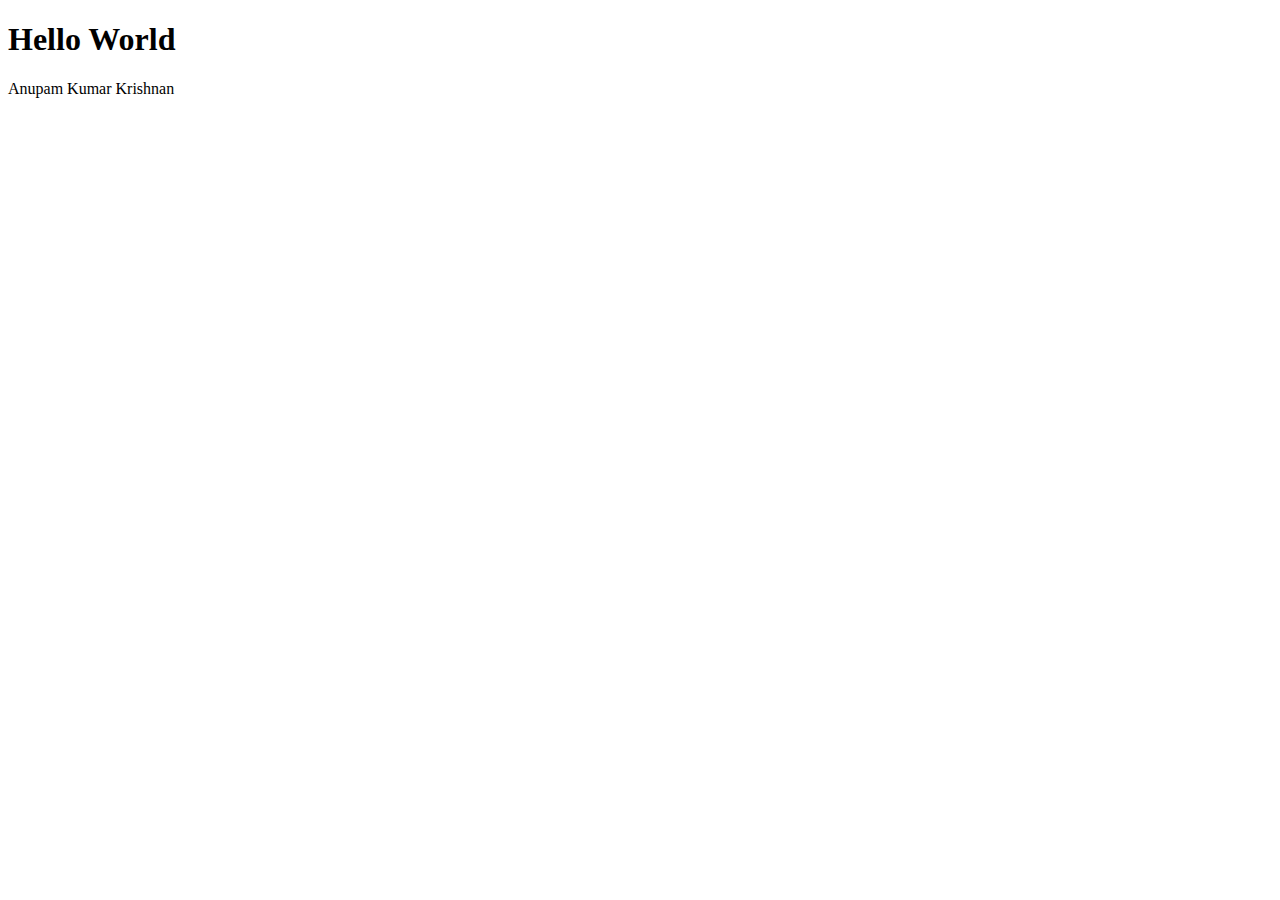
<file: 01 Hello/index.html>
<!DOCTYPE html>
<html lang="en">
<head>
    <meta charset="UTF-8">
    <meta http-equiv="X-UA-Compatible" content="IE=edge">
    <meta name="viewport" content="width=device-width, initial-scale=1.0">
    <title>Document</title>
</head>
<body>
   <h1>Hello World</h1> 
   <p>Anupam Kumar Krishnan</p>
</body>
</html>
</file>
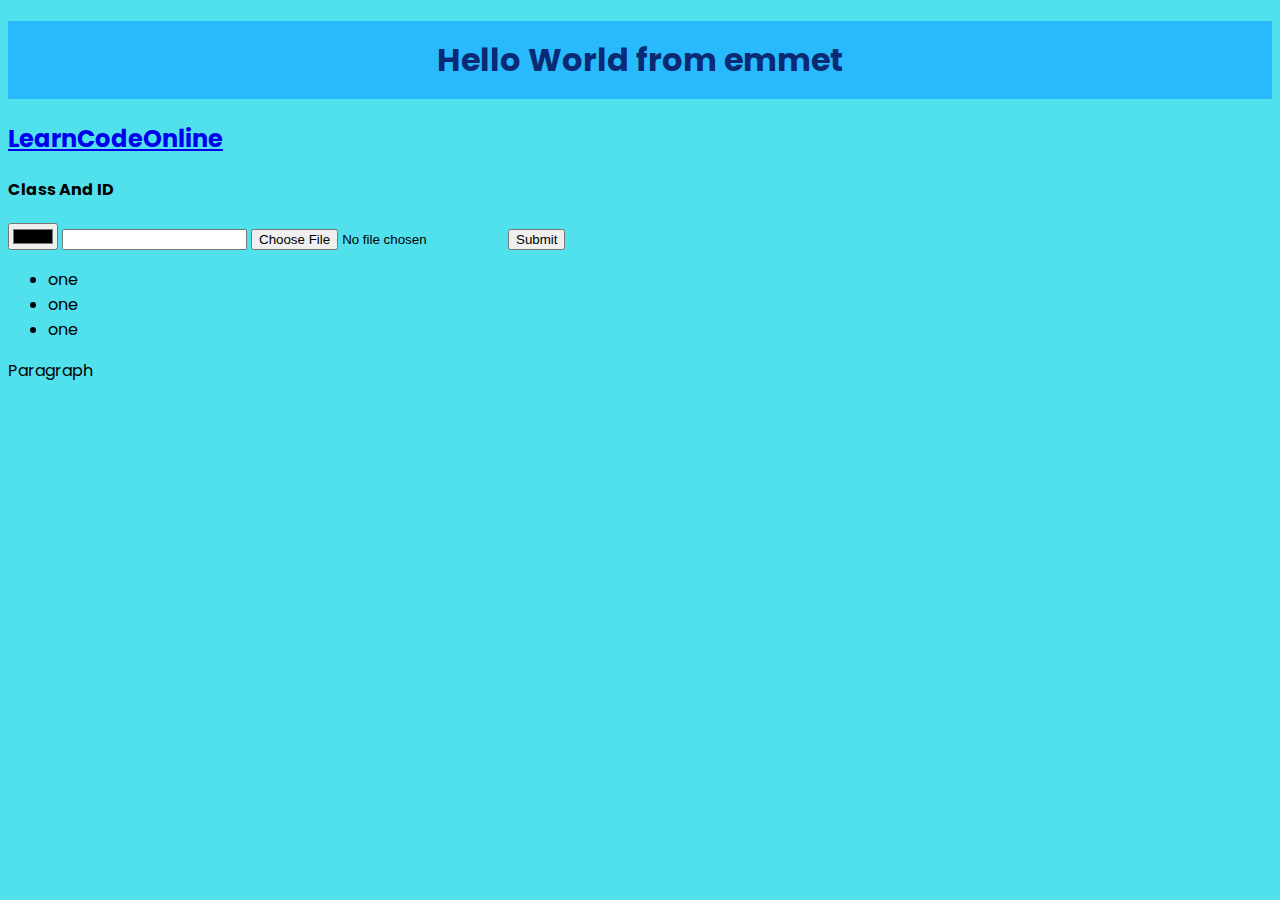
<file: 02 Emmet/index.html>
<!DOCTYPE html>
<html lang="en">
<head>
  <meta charset="UTF-8">
  <meta http-equiv="X-UA-Compatible" content="IE=edge">
  <meta name="viewport" content="width=device-width, initial-scale=1.0">
  <title>Document</title>
  <style>
    @import url('https://fonts.googleapis.com/css2?family=Poppins:wght@300&display=swap');

    body{
      background-color: #51E1ED;
      font-family: Poppins;
    }
    h1{
      background-color: #29bafd;
      padding: 15px;
      margin-top: 20x;
      text-align: center;
      color: rgb(10, 43, 116);
    }
  </style>
</head>
<body>
  <h1>Hello World from emmet</h1>
  <a href="https://lco.dev">
  <h2>LearnCodeOnline</h2>
  </a>
  <h4 id="center" class="pink">Class And ID</h4>
  <form action="" method="post">
    <input type="color" name="" id="">
    <input type="datetime" name="" id="">
    <input type="file" name="" id="">
    <button type="submit">Submit</button>
  </form>

 <div>
   <header>
     <ul>
       <li>one</li>
       <li>one</li>
       <li>one</li>
     </ul>
   </header>
   <footer>
     <p>Paragraph</p>
   </footer>
 </div>

 <div>
   <p></p>
 </div>
  
</body>
</html>
</file>
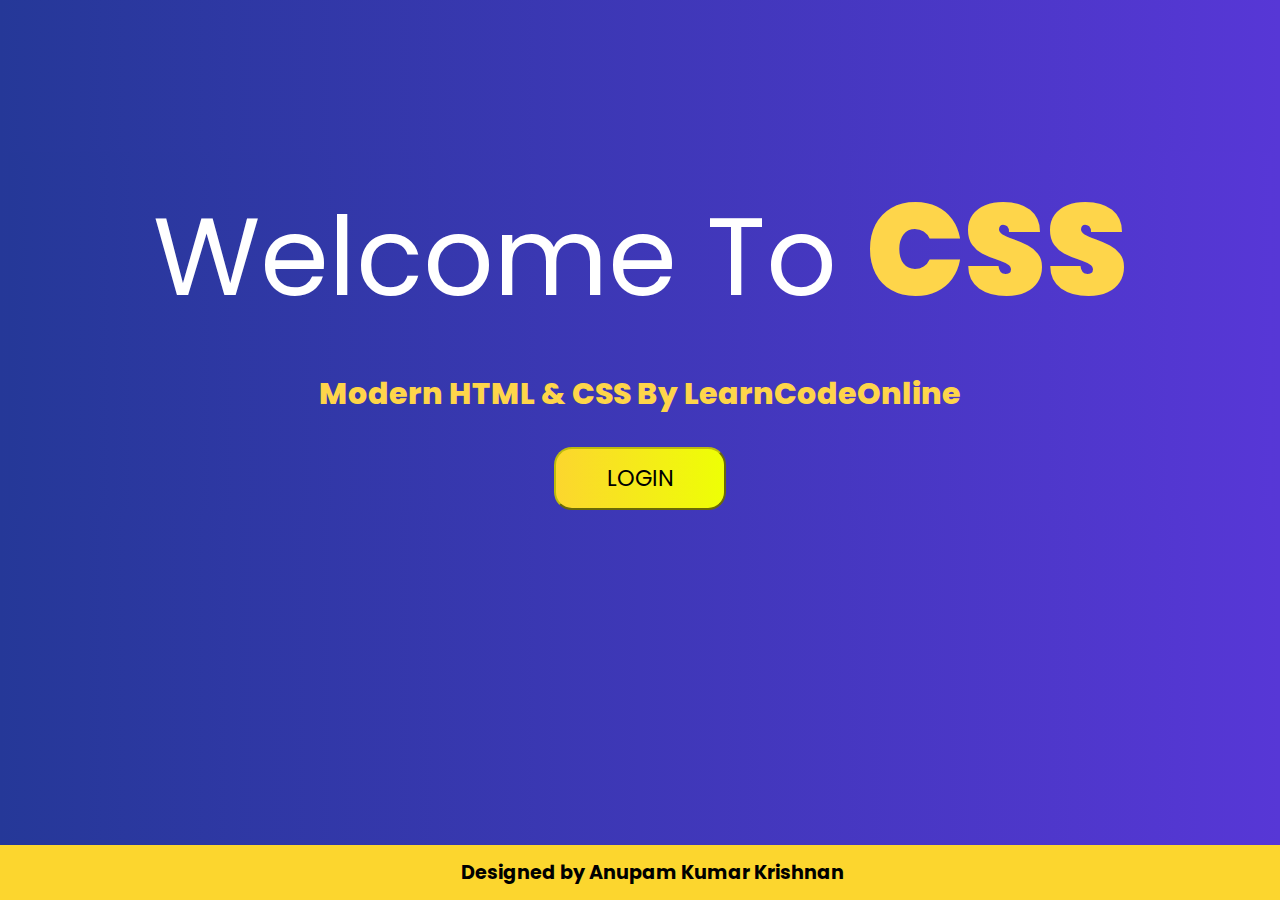
<file: 04 CSS/index.html>
<!DOCTYPE html>
<html lang="en">
<head>
    <meta charset="UTF-8">
    <meta http-equiv="X-UA-Compatible" content="IE=edge">
    <meta name="viewport" content="width=device-width, initial-scale=1.0">
    <title>Document</title>
    <link rel="stylesheet" href="style.css">
</head>
<body>
    <h1>Welcome To <span style="color:#FED54A; background: none;">CSS</span></h1>
    <p style="color:#FED54A">Modern HTML & CSS By LearnCodeOnline</span></p>
    <button class="btn lco">Login</button>

   
      <h4>Designed by Anupam Kumar Krishnan</h4>
</body>
</html>
</file>
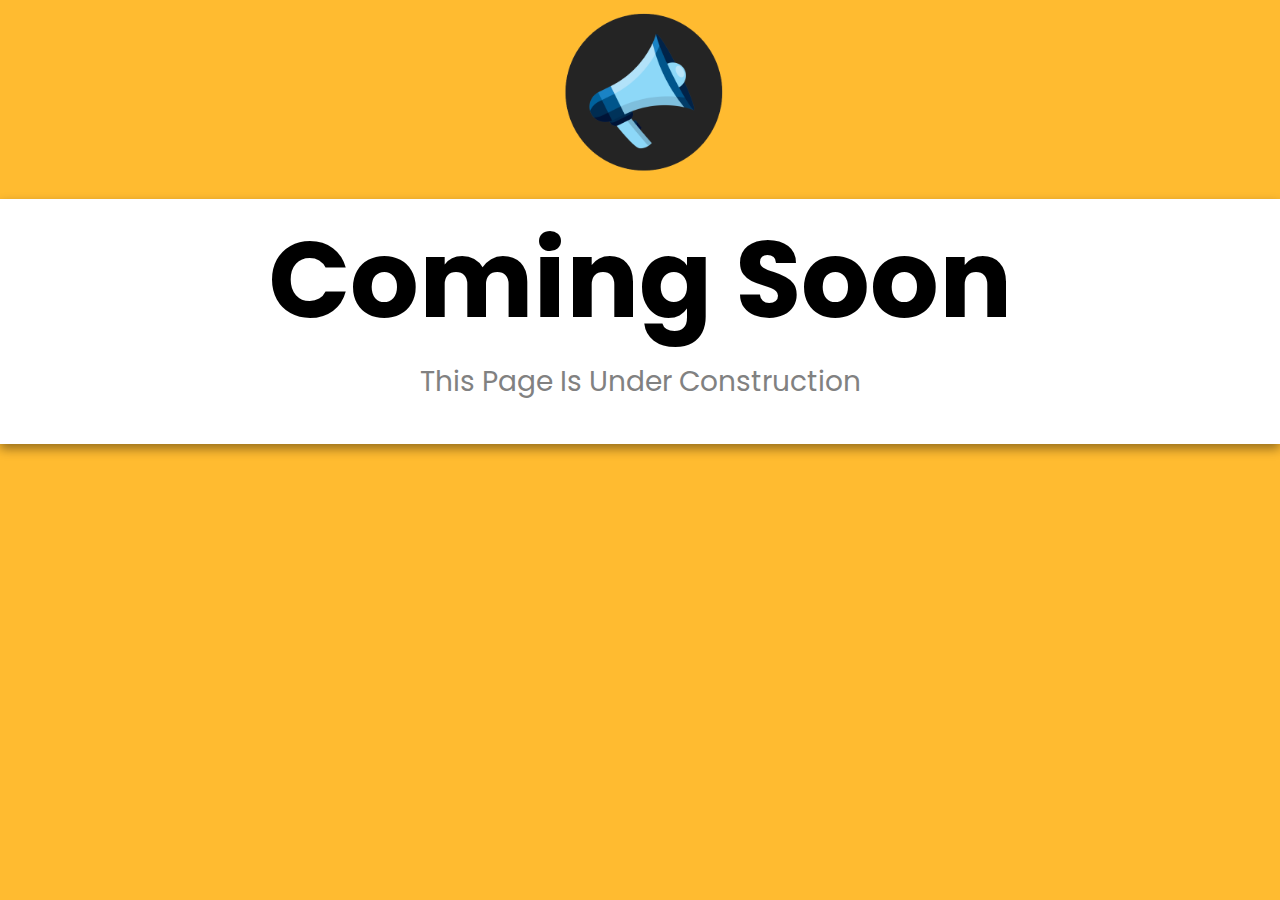
<file: 05 Landing Coming Soon Page/index.html>
<!DOCTYPE html>
<html lang="en">
<head>
    <meta charset="UTF-8">
    <meta http-equiv="X-UA-Compatible" content="IE=edge">
    <meta name="viewport" content="width=device-width, initial-scale=1.0">
    <link rel="stylesheet" href="style.css">
    <title>Coming Soon Page</title>
</head>
<body>
    <img src="mic.png" alt="" height="15%" width="15%">
    <div class="banner">
        <h1>Coming Soon</h1>
        <p>This Page Is Under Construction</p>
    </div>
</body>
</html>
</file>
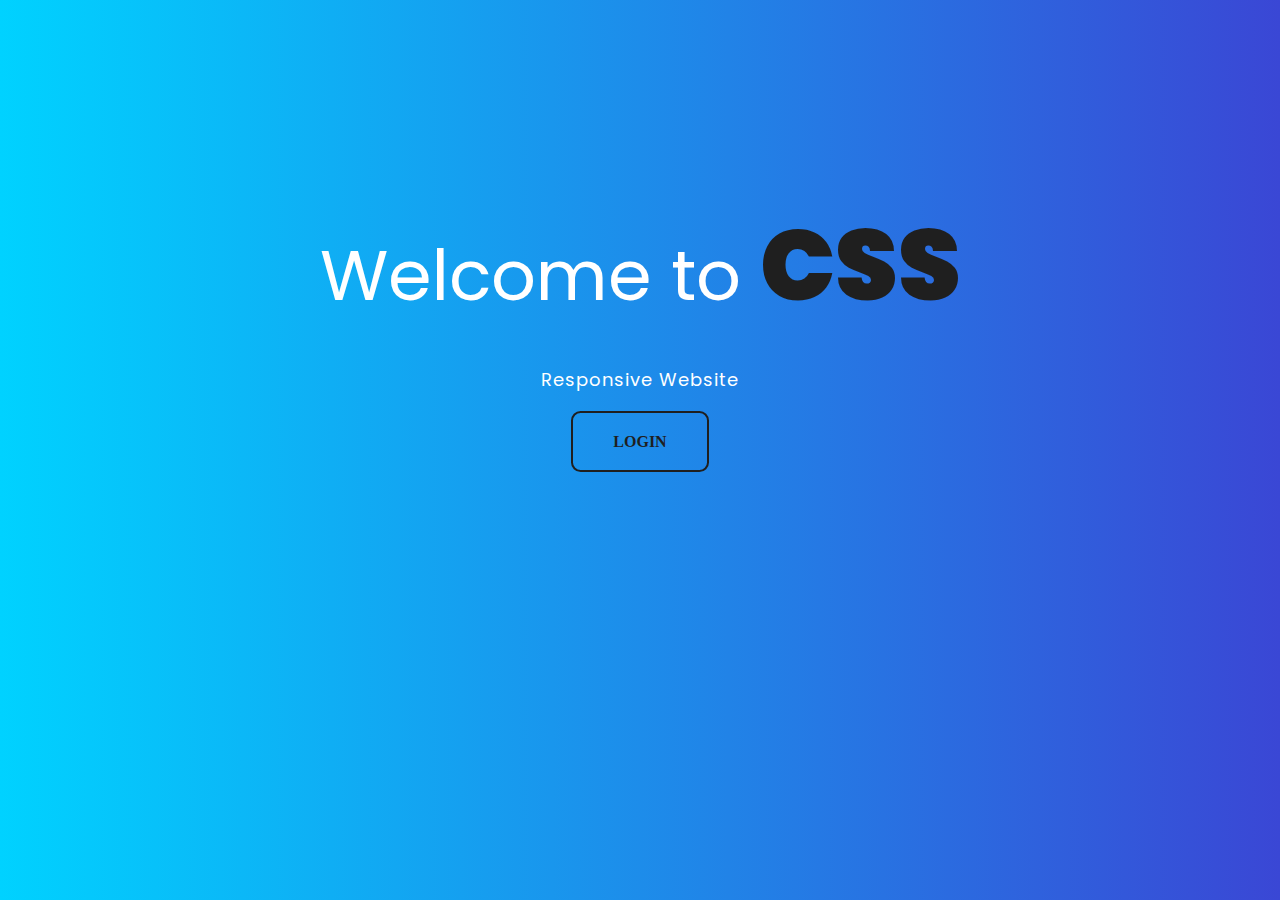
<file: 06 Media Queries/index.html>
<!DOCTYPE html>
<html lang="en">
  <head>
    <meta charset="UTF-8" />
    <meta http-equiv="X-UA-Compatible" content="IE=edge" />
    <meta name="viewport" content="width=device-width, initial-scale=1.0" />
    <title>Welcome page</title>
    <link rel="stylesheet" href="css/style.css" />
  </head>
  <body>
    <h1>Welcome to <span>CSS</span></h1>
    <p>Responsive Website</p>
    <button class="btn lco">login</button>
  </body>
</html>
</file>
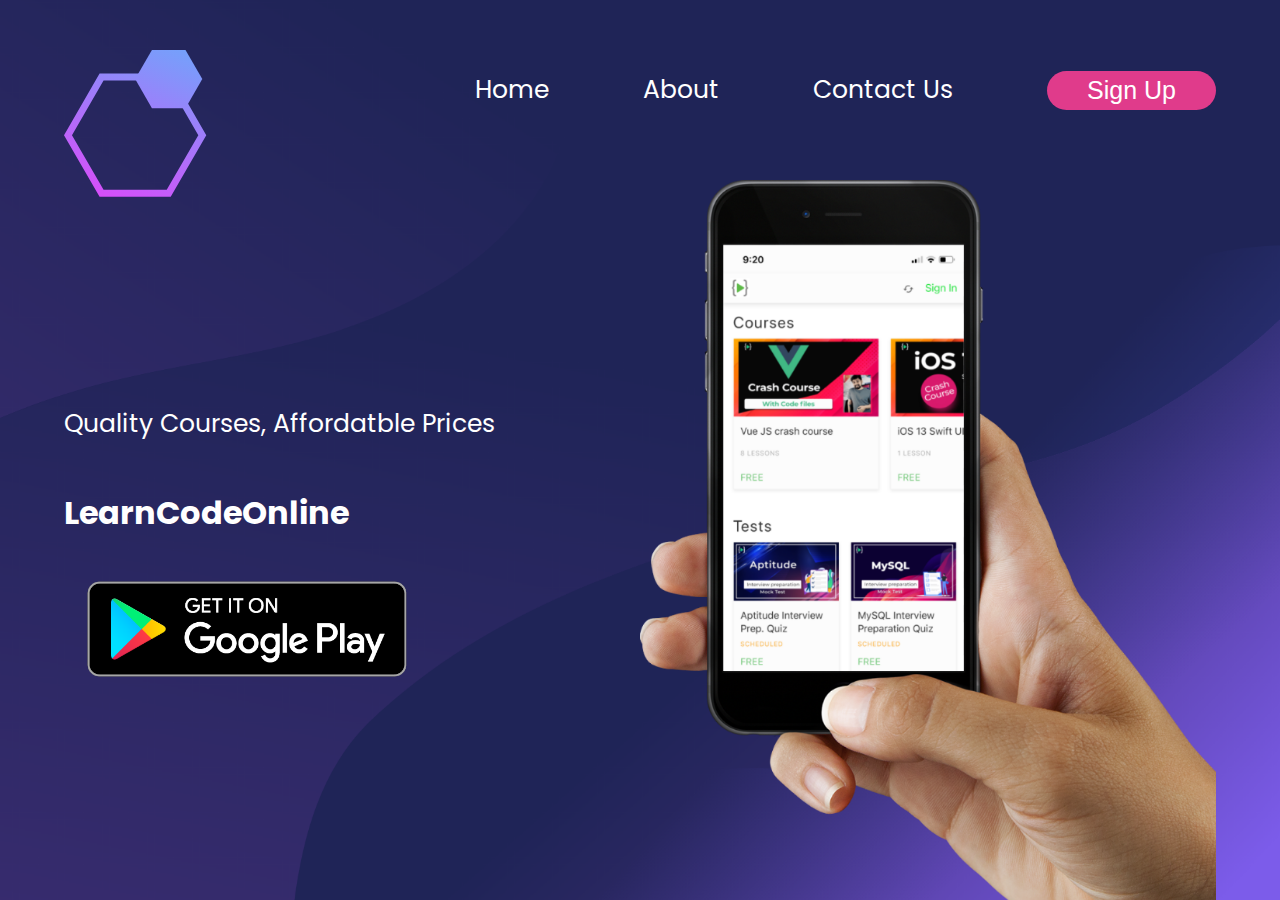
<file: 07 App Landing Page/index.html>
<!DOCTYPE html>
<html lang="en">
<head>
    <meta charset="UTF-8">
    <meta http-equiv="X-UA-Compatible" content="IE=edge">
    <meta name="viewport" content="width=device-width, initial-scale=1.0">
    <link rel="stylesheet" href="https://cdnjs.cloudflare.com/ajax/libs/font-awesome/5.15.3/css/all.min.css" integrity="sha512-iBBXm8fW90+nuLcSKlbmrPcLa0OT92xO1BIsZ+ywDWZCvqsWgccV3gFoRBv0z+8dLJgyAHIhR35VZc2oM/gI1w==" crossorigin="anonymous" referrerpolicy="no-referrer" />
    <link rel="stylesheet" href="css/style..css">
    <title>App Landing Page</title>
</head>
<body>
        <nav>
            <div class="brand-img">
                <a href="#" class="nav-logo">

                    <img src="./images/logo.png" alt="" class="logo">
                </a>
            </div>

            <ul class="nav-items">
                <li class="nav-item"><a href="#" class="nav-link">Home</a></li>
                <li class="nav-item"><a href="#" class="nav-link">About</a></li>
                <li class="nav-item"><a href="#" class="nav-link">Contact Us</a></li>
                <li class="nav-item">
                    <button class="nav-link nav-button">Sign Up</button>
                </li>
            </ul>
          <div class="nav-menu-icon">
            <i class="fa fa-bars" aria-hidden="true"></i>
          </div>
        </nav>

        <main class="container">
            <div class="col col-1">
                <p>Quality Courses, Affordatble Prices</p>
                <h1>LearnCodeOnline</h1>
                <img src="./images/google-play-badge.png" alt="" class="google-play-image">
            </div>
            <div class="col col-2">
                <img src="./images/phone-image.png" alt="" class="phone">
            </div>
        </main>
</body>
</html>
</file>
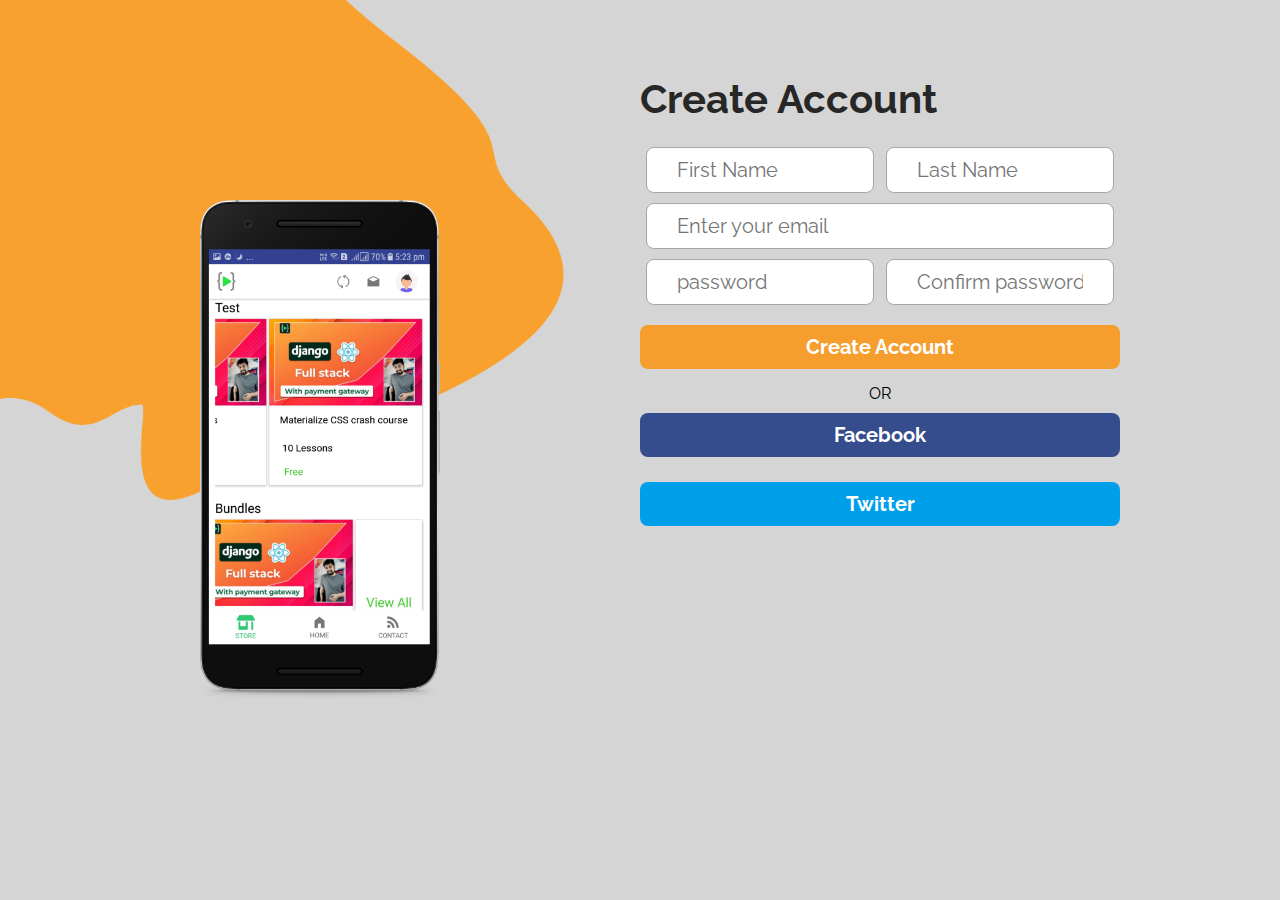
<file: 08 Registration form/index.html>
<!DOCTYPE html>
<html lang="en">
<head>
    <meta charset="UTF-8">
    <meta http-equiv="X-UA-Compatible" content="IE=edge">
    <meta name="viewport" content="width=device-width, initial-scale=1.0">
    <title>Register page | LCO</title>
    
    <link rel="stylesheet" href="css/style.css">
    
</head>
<body>
    <main>
        <section class="flex">
            <img src="./images/yellow-blob.png" class="image-top" alt="yellow image">
            <img src="./images/mobile.png" class="mockup"  alt="mobile">
        </section>
        <section class="flex form-section flex-column">
            <h1 class="form-header">create account</h1>
            <form action="#" method="POST" class="form">
                <div class="row">
                    <input type="text" placeholder="First Name" class="form-input" required>
                    <input type="text" placeholder="Last Name" class="form-input">
                </div>
                <div class="row">
                    <input type="text" placeholder="Enter your email" class="form-input" required>
                </div>
               

                <div class="row">
                    <input type="password" placeholder="password" class="form-input" required>
                    <input type="text" placeholder="Confirm password" class="form-input" required>
                </div>
                <button class="btn btn-submit"><strong>Create Account</strong></button>
            </form>

            <div class="flex flex-column">
                <div class="divider">OR</div>
                <button class="btn btn-facebook"><strong>Facebook</strong></button>
                <button class="btn btn-twitter"><strong>Twitter</strong></button>
            </div>


        </section>
    </main>
</body>
</html>
</file>
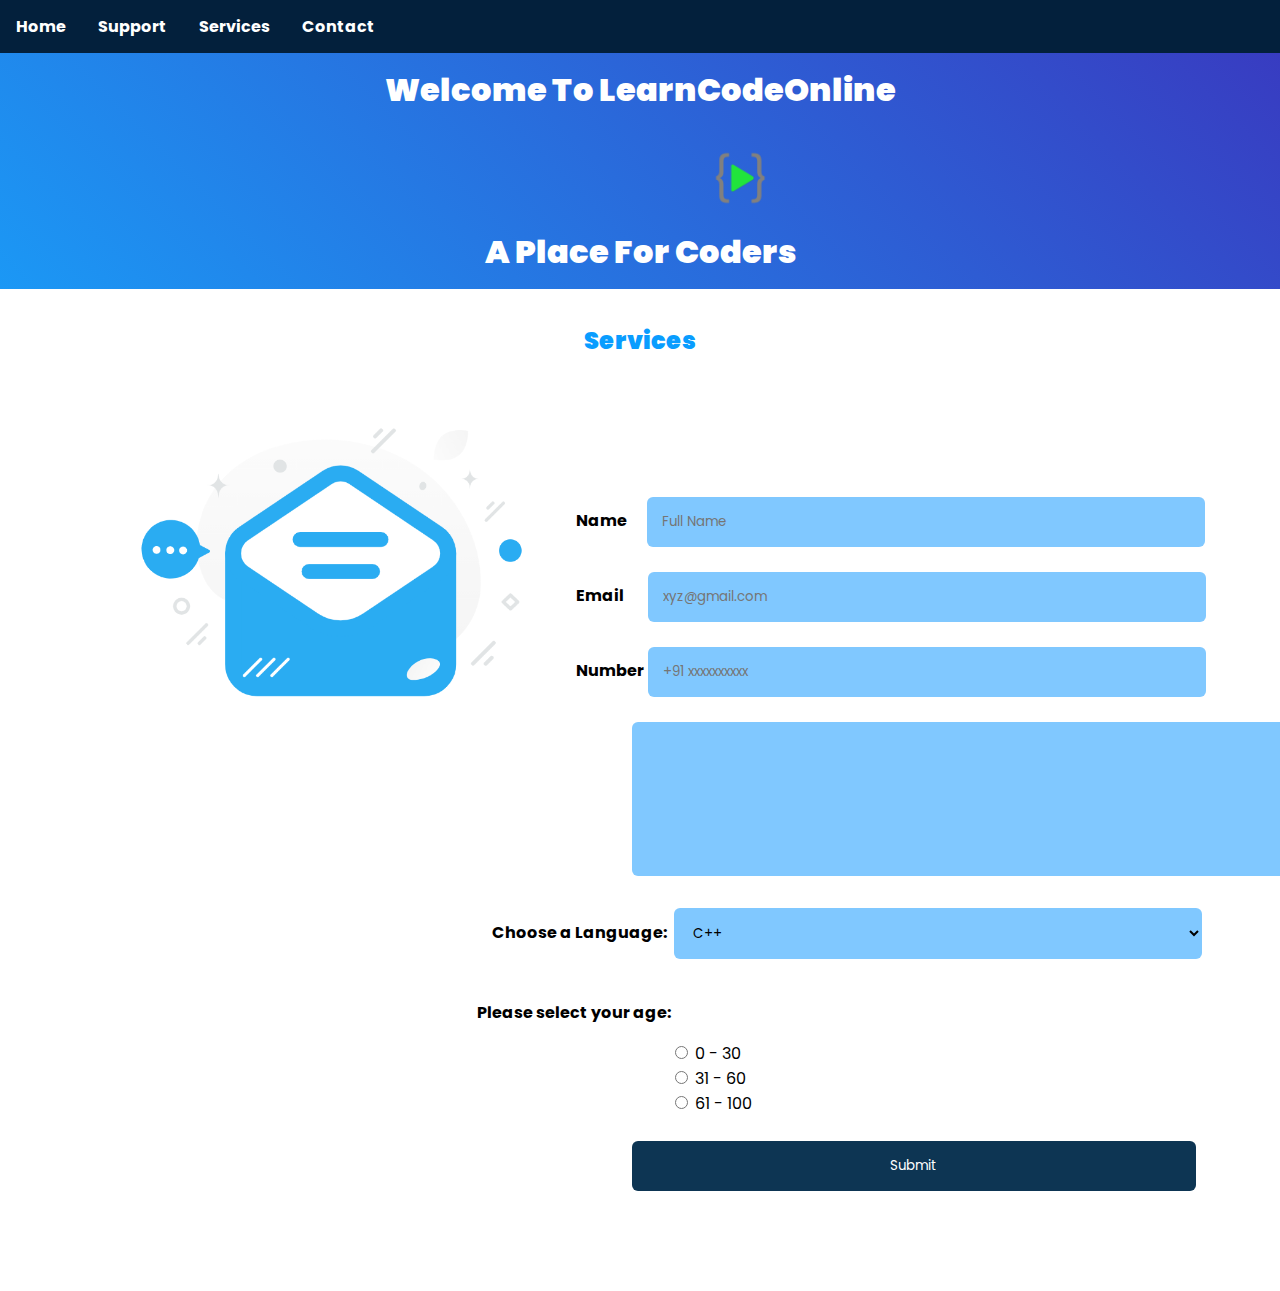
<file: 03 HTML/contact/contact.html>
<!DOCTYPE html>
<html lang="en">
<head>
    <meta charset="UTF-8">
    <meta http-equiv="X-UA-Compatible" content="IE=edge">
    <meta name="viewport" content="width=device-width, initial-scale=1.0">
    <title>Service</title>
</head>
<style>
    @import url('https://fonts.googleapis.com/css2?family=Poppins:wght@300&display=swap');
    body{
        margin: 0%;
    }     
    li a {
            display: block;
            color: white;
            text-align: center;
            padding: 14px 16px;
            text-decoration: none;
        }
        ul {
            list-style-type: none;
            margin: 0;
            padding: 0;
            overflow: hidden;
            background: #03203C;
            display: flex;
            height: 100%;
            width: 100%;

        }
        h1{
            color: #ffffff;
            text-align: center;
            margin-top: 0%;
            padding-top: 1%;
            padding-bottom: 1%;
            font-weight: 900;
        }
        h2{
            color: #099dff;
            text-align: center;
            padding-top: 1%;
            font-size:1200;  
        }
        html{
            background: #ffffff;
            font-family: Poppins;
        }
        .head{
            padding-top: -4%;
            background: linear-gradient(45deg,#1B98F5, #383CC1);
            padding: 0%;
        }
        .ser{
          font-size: larger;
        }
        .sec{
            margin-left: 4%;
        }
        
        .left, .right, .center {
      float: left;
      width: 33%;
      color: white;
      padding: 2.1px;
      height: 150px;
      font-size: larger;
      text-align: center;
   }
   #contact-form{
    margin-left: 45%;
    margin-top: -20%;
   }
   
  
</style>
<body>
    <ul>
       
        <li><a class="active" href="../index.html"><strong>Home</strong></a></li>
        <li><a href="../contact/support.html"><strong>Support</strong></a></li>
        <li><a href="../services/serv.html"><strong>Services</strong></a></li>
        <li><a href="../contact/contact.html"><strong>Contact</strong></a></li>
    
      </ul>

    <div class="head">
        <h1><strong>Welcome To LearnCodeOnline</strong></h1>
        <img src="../img/logo.png" style="width: 60px; height:60px;margin-left:710px;">
        <h1>A Place For Coders</h1>
    </div>
    
    <h2><strong>Services</strong></h2>
        <div class="sec">  
        <img src="../img/contact.png" width= "45%" height="45%">
    </div>
    
    <div id="contact-form">
        <form action="" method="POST">
            <label for="FullName"><strong>Name</strong></label>&nbsp;&nbsp;&nbsp;&nbsp;
            <input 
            type="text" 
            name="fullname" 
            placeholder="Full Name" style="border-radius: 6px;
            background-color: #80c8ff; border:#1B98F5; height: 75%; width:75%; 
            padding: 15px; font-family: Poppins;color: rgb(0, 0, 0);">
            <br><br>
            <label for="Email"><strong>Email</strong></label>&nbsp;&nbsp;&nbsp;&nbsp;&nbsp;
            <input 
            type="text" 
            name="Email" 
            placeholder="xyz@gmail.com"
            style="border-radius: 6px;
            background-color: #80c8ff; border:#099dff; height: 75%; width:75%;
            padding: 15px; font-family: Poppins;color: rgb(0, 0, 0);">
            <br><br>
            <label for="Phone"><strong>Number</strong></label>
            <input 
            type="text" 
            name="Number" 
            placeholder="+91 xxxxxxxxxx"
            style="border-radius: 6px;
            background-color: #80c8ff; border:#099dff; height: 75%; width:75%;
            padding: 15px; font-family: Poppins;color: rgb(0, 0, 0);"><br><br>
           
            <textarea name="details" style="border-radius: 6px; margin-left: 8%; background-color: #80c8ff; border:#80c8ff;"
            id=""
            cols="88"
            rows="10"
            >
            </textarea>
            <br><br>
            <label for="languages" style="margin-left: -12%;"><strong>Choose a Language: </strong></label>
            &nbsp;<select name="cars" id="cars" style="border-radius: 6px;
            background-color: #80c8ff; border:#099dff; height: 90%; width:75%;
            padding: 15px; font-family: Poppins;color: rgb(0, 0, 0);">
                <option value="volvo">C++</option>
                <option value="saab">Java</option>
                <option value="opel">Python</option>
                <option value="audi">Javascript</option>
            </select>
            <br><br>

            <p style="margin-left: -14%"><strong>Please select your age:</strong></p>
                <input type="radio" id="age1" name="age" value="30" style="margin-left: 14%">
                <label for="age1">0 - 30</label><br>
                <input type="radio" id="age2" name="age" value="60" style="margin-left: 14%">
                <label for="age2">31 - 60</label><br>  
                <input type="radio" id="age3" name="age" value="100" style="margin-left: 14%">
                <label for="age3">61 - 100</label>
                <br><br>
            <button type="submit" style="border-radius: 6px;
            background-color: #0d3553; border:#099dff; height: 85%; width:80%;
            padding: 15px; font-family: Poppins;margin-left: 8%; color: #ffffff;">Submit</button>
        </form>
    </div>
    <br><br><br><br>    
</body>
</html>
</file>
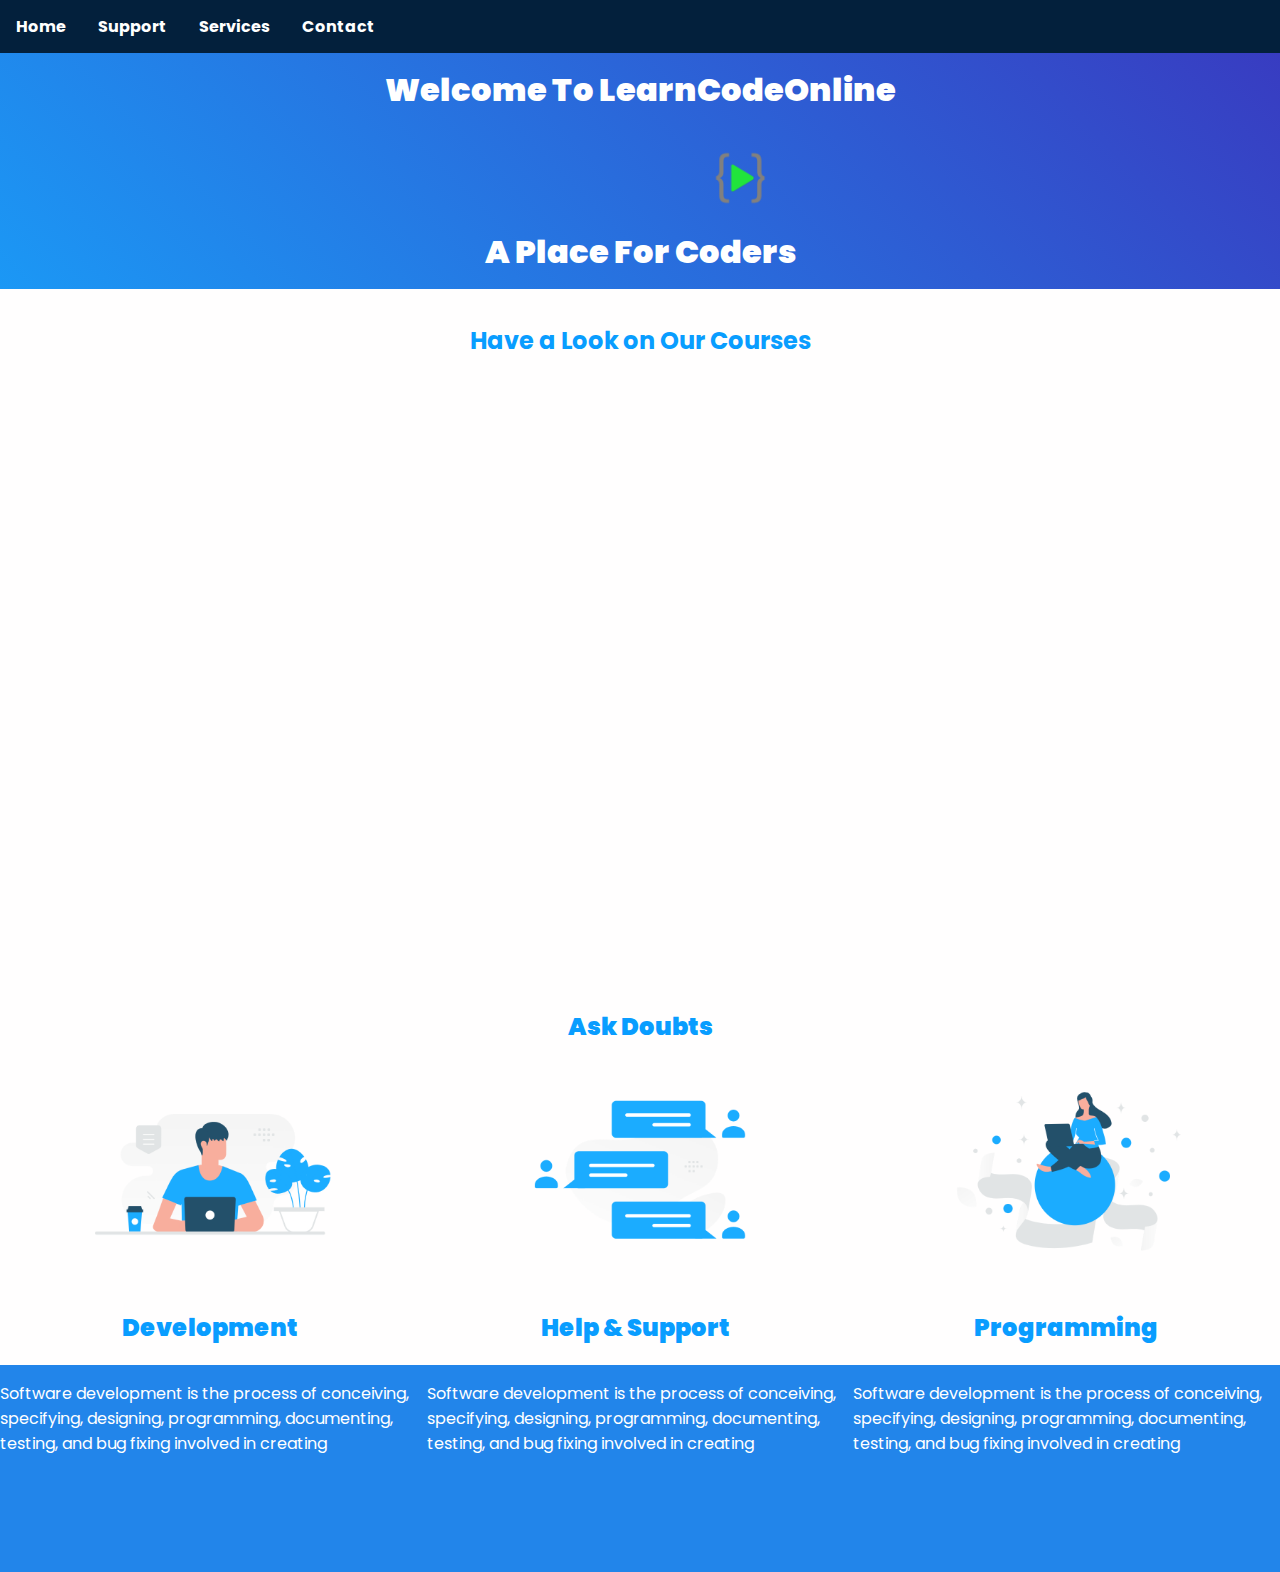
<file: 03 HTML/contact/support.html>
<!DOCTYPE html>
<html lang="en">
<head>
    <meta charset="UTF-8">
    <meta http-equiv="X-UA-Compatible" content="IE=edge">
    <meta name="viewport" content="width=device-width, initial-scale=1.0">
    <title>Support</title>
</head>
<style>
    @import url('https://fonts.googleapis.com/css2?family=Poppins:wght@300&display=swap');
    body{
        margin: 0%;
    }    
    li a {
            display: block;
            color: white;
            text-align: center;
            padding: 14px 16px;
            text-decoration: none;
        }
        ul {
            list-style-type: none;
            margin: 0;
            padding: 0;
            overflow: hidden;
            background: #03203C;
            display: flex;
            height: 100%;
            width: 100%;

        }
        h1{
            color: #ffffff;
            text-align: center;
            margin-top: 0%;
            padding-top: 1%;
            padding-bottom: 1%;
            font-weight: 900;
        }
        h2{
            color: #099dff;
            text-align: center;
            padding-top: 1%;
            font-size:1200;  
        }
        html{
            background-color:#fffefe;
            font-family: Poppins;
        }
        .head{
            padding-top: -4%;
            background: linear-gradient(45deg,#1B98F5, #383CC1);
            padding: 0%;
        }
        .sec{
            display: flex;
            justify-content: space-around;
        }
        .desc{
            display: flex;
            justify-content: space-around;
        }
        .column {
            float: left;
            width: 33.33%;
        }
        .row:after {
        content: "";
        display: table;
        clear: both;
        }
        
    </style>
<body>
    <ul>
       
        <li><a class="active" href="../index.html"><strong>Home</strong></a></li>
        <li><a href="../contact/support.html"><strong>Support</strong></a></li>
        <li><a href="../services/serv.html"><strong>Services</strong></a></li>
        <li><a href="../contact/contact.html"><strong>Contact</strong></a></li>
      </ul>

    <div class="head">
        <h1><strong>Welcome To LearnCodeOnline</strong></h1>
        <img src="../img/logo.png" style="width: 60px; height:60px;margin-left:710px;">
        <h1>A Place For Coders</h1>
        </div>
        
        <div class="video">
            <h2>Have a Look on Our Courses</h2><br>
            &nbsp;
           
            
            <iframe width="500" height="280" src="https://www.youtube.com/embed/niWLnh8aQNk" title="YouTube video player" frameborder="0" allow="accelerometer; autoplay; clipboard-write; encrypted-media; gyroscope; picture-in-picture" allowfullscreen></iframe>
        
            <iframe width="500" height="280" src="https://www.youtube.com/embed/VyNAcE3N_C8" title="YouTube video player" frameborder="0" allow="accelerometer; autoplay; clipboard-write; encrypted-media; gyroscope; picture-in-picture" allowfullscreen></iframe>
        
            <iframe width="500" height="280" src="https://www.youtube.com/embed/-rmljpeKTAc" title="YouTube video player" frameborder="0" allow="accelerometer; autoplay; clipboard-write; encrypted-media; gyroscope; picture-in-picture" allowfullscreen></iframe>
        
        </div>
    
        <h2><strong>Ask Doubts</strong></h2> 
        <div class="sec">  
        <img src="../img/a.png" width= "25%" height="25%">
        
        <img src="../img/2.png" width= "25%" height="25%">
        
        <img src="../img/3.png" width= "25%" height="25%">
    </div> 
    <div class="desc">
        <h2><b>Development</b></h2>
        <h2><b>Help & Support</b></h2>
        <h2><b>Programming</b></h2>
    </div>
    <div class="row">
                <div class="column left" style="background-color:#2285EA;">
               
                  <p style="color: white;">Software development is the process of conceiving, specifying, designing, programming, documenting, testing, and bug fixing involved in creating</p>
                  <br><br><br><br> </div>
                <div class="column middle" style="background-color:#2285EA;">
                  
                  <p style="color: white;">Software development is the process of conceiving, specifying, designing, programming, documenting, testing, and bug fixing involved in creating</p>
                  <br><br><br><br></div>
                <div class="column right" style="background-color:#2285EA;">
                  
                  <p style="color: white;">Software development is the process of conceiving, specifying, designing, programming, documenting, testing, and bug fixing involved in creating</p>
                  <br><br><br><br></div>
                <br><br><br><br>
              </div>
          </div>
          
      </div>
    
</body>
</html>
</file>
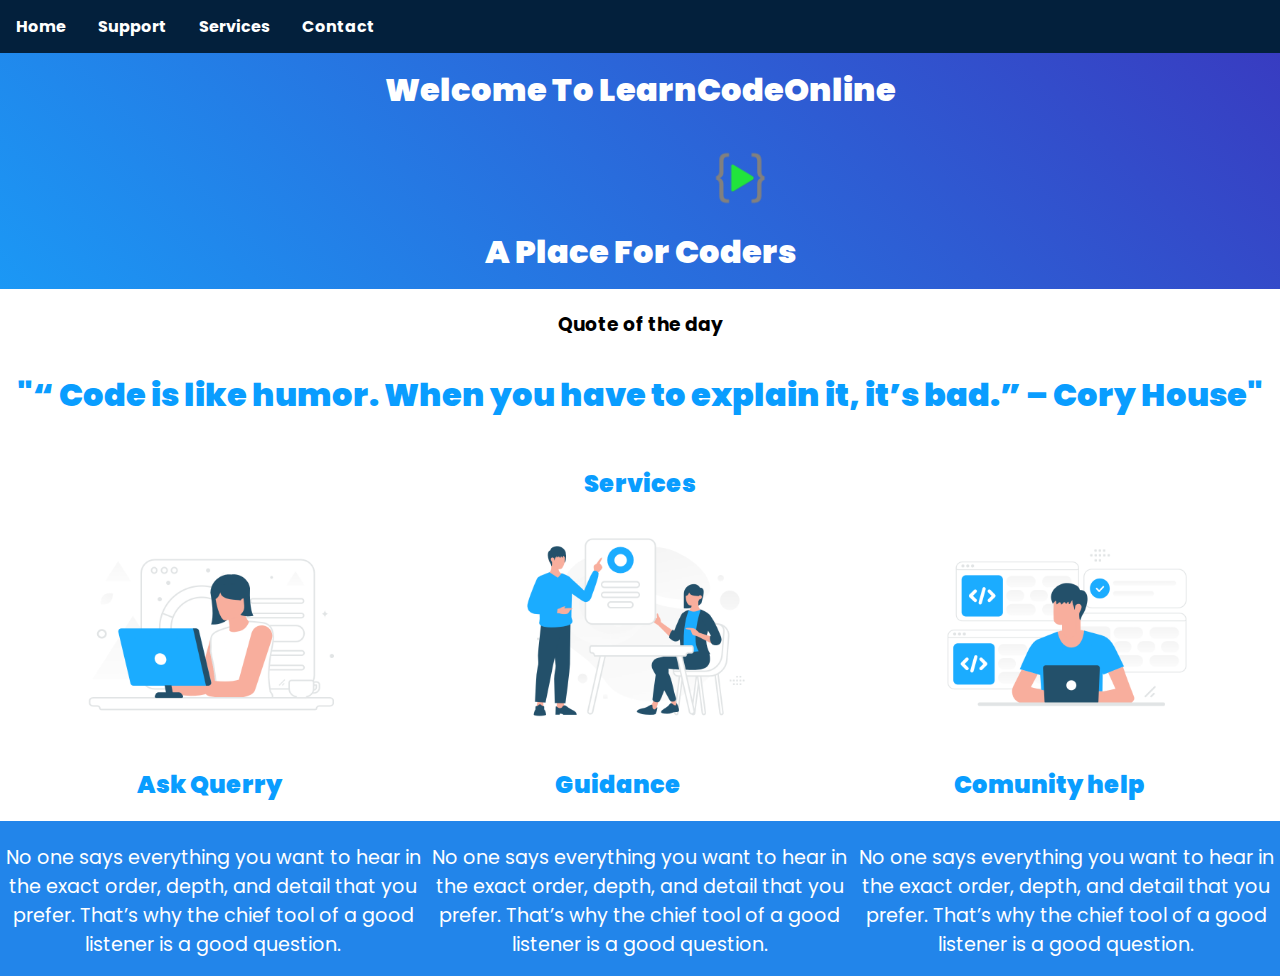
<file: 03 HTML/services/serv.html>
<!DOCTYPE html>
<html lang="en">
<head>
    <meta charset="UTF-8">
    <meta http-equiv="X-UA-Compatible" content="IE=edge">
    <meta name="viewport" content="width=device-width, initial-scale=1.0">
    <title>Service</title>
</head>
<style>
    @import url('https://fonts.googleapis.com/css2?family=Poppins:wght@300&display=swap');
    body{
        margin: 0%;
    }     
    li a {
            display: block;
            color: white;
            text-align: center;
            padding: 14px 16px;
            text-decoration: none;
        }
        ul {
            list-style-type: none;
            margin: 0;
            padding: 0;
            overflow: hidden;
            background: #03203C;
            display: flex;
            height: 100%;
            width: 100%;

        }
        h1{
            color: #ffffff;
            text-align: center;
            margin-top: 0%;
            padding-top: 1%;
            padding-bottom: 1%;
            font-weight: 900;
        }
        h2{
            color: #099dff;
            text-align: center;
            padding-top: 1%;
            font-size:1200;  
        }
        html{
            background: #ffffff;
            font-family: Poppins;
        }
        .head{
            padding-top: -4%;
            background: linear-gradient(45deg,#1B98F5, #383CC1);
            padding: 0%;
        }
        .ser{
          font-size: larger;
        }
        .sec{
            display: flex;
            justify-content: space-around;
        }
        .desc{
            display: flex;
            justify-content: space-around;
        }
        .left, .right, .center {
      float: left;
      width: 33%;
      color: white;
      padding: 2.1px;
      height: 150px;
      font-size: larger;
      text-align: center;
   }
   .left {
      background-color: #2285EA;
   }
   .right {
      background-color: #2285EA;
   }
   .center {
      background-color: #2285EA;
   }
  
</style>
<body>
    <ul>
       
        <li><a class="active" href="../index.html"><strong>Home</strong></a></li>
        <li><a href="../contact/support.html"><strong>Support</strong></a></li>
        <li><a href="../services/serv.html"><strong>Services</strong></a></li>
        <li><a href="../contact/contact.html"><strong>Contact</strong></a></li>
    
      </ul>

    <div class="head">
        <h1><strong>Welcome To LearnCodeOnline</strong></h1>
        <img src="../img/logo.png" style="width: 60px; height:60px;margin-left:710px;">
        <h1>A Place For Coders</h1>
    </div>
    <div class="quote">
        <h3 style="text-align: center;">Quote of the day</h3>
        <h1 style="font-size: xx-large;font-weight: 800; color: #099dff;"><strong>"“ Code is like humor. When you have to explain it, it’s bad.” – Cory House"</strong></h1>
    </div>
    <h2><strong>Services</strong></h2>
        <div class="sec">  
        <img src="../img/31.png" width= "25%" height="25%">
        
        <img src="../img/32.png" width= "25%" height="25%">
        
        <img src="../img/33.png" width= "25%" height="25%">
    </div> 
    <div class="desc">
        <h2><b>Ask Querry</b></h2>
        <h2><b>Guidance</b></h2>
        <h2><b>Comunity help</b></h2>
    </div>
    <div class="container">
        <div class="left">
            <p>No one says everything you want to hear in the exact order, depth, and detail that you prefer. That’s why the chief tool of a good listener is a good question.</p>
        </div>
        <div class="center">
            <p>No one says everything you want to hear in the exact order, depth, and detail that you prefer. That’s why the chief tool of a good listener is a good question.</p>

        </div>
        <div class="right">
            <p>No one says everything you want to hear in the exact order, depth, and detail that you prefer. That’s why the chief tool of a good listener is a good question.</p>

        </div>
    </div>
</body>
</html>
</file>
<file: 04 CSS/style.css>
@import url('https://fonts.googleapis.com/css2?family=Poppins:wght@300&display=swap');
*{
    font-family: 'Poppins';
    background: linear-gradient(90deg,#253898 0%,#5737D6 100%);
    color: white;
}

h1{
    color:#ffffff;
    text-align: center;
    margin-top: 12%;
    font-family: 'Poppins';
    font-size: 110px;
    font-weight: 400;
}

span{
    font-size: 130px;
    font-weight: 900;
}

p{
    text-align: center;
    font-family: 'Poppins';
    font-weight: 800;
    font-size: 30px;
    color: #ffffff;
    margin-top: -4%;
}

button{
    margin: auto;
    display: block;
}

.btn{
    background-color: transparent;
    border-radius: 0.8em;
    padding-left: 4%;
    padding-right: 4%;
    padding-top: 1%;
    padding-bottom: 1%;
    border-color: #bebc0d;
    font-size: 140%;
    font-weight: 400;
    color: #000000;
    background: linear-gradient(90deg,#fcd62e 0%,#eeff05 100%);
    cursor: grab;
    text-transform: uppercase;
}

.btn:hover{
    background: linear-gradient(90deg,#FF9F4A 0%,#FED54A 100%);
    outline: 0;
}

.lco{
    transition: box-shadow 300ms ease-in-out, color 300ms ease-in-out;
}

.lco:hover{
    box-shadow: 0 0 40px 40px #fcd62e inset;
}

h4{
    position: fixed;
   left: 0%;
   bottom: 0%;
   width: 100%;
   margin-bottom: 0%;
   padding: 1%;
   background:  #fcd62e;
   font-size: larger;
   color: rgb(0, 0, 0);
   text-align: center;
}
</file>
<file: 05 Landing Coming Soon Page/style.css>
@import url('https://fonts.googleapis.com/css2?family=Poppins:wght@500&display=swap');

:root {
    --yellow: #ffbb30;
    --black: #242424;
    --grey: #818181;
}
body{
    height: 100%;
    background-color: var(--yellow);
    font-family: Poppins;
    text-align: center;
    padding: 0%;
    margin: 0%;
    outline: 0;
}

.banner{
    text-align: center;
    margin: auto;
    font-size: 210%;
    background: rgb(255, 255, 255);
    padding: auto;
    padding-bottom: 1%;
    box-shadow: 0 5px 10px rgba(0, 0, 0, 0.4);
}
h1{
    font-size: 320%;
    padding: auto;
    margin: auto;
}

p{
    margin-top: -4%;
    color: var(--grey);
    margin-top: auto;
    font-size: smaller;
}
</file>
<file: 06 Media Queries/css/style.css>
@import url("https://fonts.googleapis.com/css2?family=Poppins:wght@400;900&display=swap");

body {
  background: linear-gradient(90deg, #00d2ff 0%, #3a47d5 100%);
  color: #ffffff;
}

h1 {
  font-size: 70px;
  text-align: center;
  margin-top: 15%;
  color: #ffffff;
  font-family: "Poppins";
  font-weight: 400;
}

span {
  color: #1f1f1f;
  font-size: 100px;
  font-weight: 900;
}

p {
  text-align: center;
  margin-top: -20px;
  font-size: 18px;
  letter-spacing: 1px;
  font-family: "Poppins";
}

button {
  margin: auto;
  display: block;
}

.btn {
  background-color: transparent;
  border: 2px solid #1f1f1f;
  border-radius: 0.6em;
  color: #1f1f1f;
  font-size: 1rem;

  padding: 1.2em 2.5em;
  cursor: grab;
  text-align: center;
  text-transform: uppercase;
  font-family: "Montserrat";
  font-weight: 900;
}

.btn:hover {
  color: #ffffff;
  outline: 0;
}

.lco {
  transition: box-shadow 300ms ease-in-out, color 300ms ease-in-out;
}

.lco:hover {
  box-shadow: 0 0 40px 40px #1f1f1f inset;
}

@media screen and (max-width: 800px) {
  h1 {
    font-size: 40px;
  }
  span {
    font-size: 60px;
  }
}

@media screen and (max-width: 600px) and (min-width: 400px) {
  h1 {
    font-size: 40px;
  }
  span {
    font-size: 60px;
  }
}
</file>
<file: 07 App Landing Page/css/style..css>
@import url('https://fonts.googleapis.com/css2?family=Poppins:wght@300&display=swap');
body{
    font-family: "Poppins";
    background-image: url('../images/bg.png');
    background-position: center;
    background-size: cover;
    height:  100vh;
    margin: 0 5%;
}

nav{
    display: flex;
    flex-direction: row;
    height: 20vh;
}

.nav-link{
    text-decoration: none;
    color: white;
    font-size: 25px;;
}
nav .nav-menu-icon{
    display: none;
}

nav .nav-items{
    flex:2;
    display: flex;
    justify-content: space-between;
    align-items: center;
    list-style-type: none;

}

.brand-img{
    flex: 1;
    margin: auto;
}

nav-logo{
    display: block;
}

.brand-img{
    height: 80px;
}

.nav-button{
    background-color: #E03B8B;
    border: none;
    padding: 5px 40px;
    border-radius: 20px;
    cursor: pointer;
}

.container{
    display: flex;
    flex-direction: row;
    flex: 1;
    height: 80vh;
}

.col{
    display: flex;
    flex: 0.5;
    min-height: 100%;
}

.col-2{
    overflow: hidden;
}

.phone-img{
    position: absolute;
    bottom: 0;
    right: 0;
    height: 80%;
}

.col-1{
   flex-direction: column; 
   justify-content: center;
   align-items: flex-start;
   color: #fff;
}

.col-1 p{
    font-size: 25px;
}

col-1 h1{
    font-size: 75px;
    margin: 20px 0;
}

.google-play-img{
    height: 90px;
}

@media screen and (max-width: 1230px){
    .phone{
        height: 60%;
    }
    nav .nav-items{
        display: none;
    }
    nav .nav-menu-icon{
        display: block;
        margin: auto;
    }
    nav .nav-menu-icon i{
        color: #fff;
        font-size: 30px;
    }
}

@media screen and (max-width: 700px){
    .phone{
        display: none;
    }
    .google-play-image{
        height: 50px;
    }
}
</file>
<file: 08 Registration form/css/style.css>
@import url('https://fonts.googleapis.com/css2?family=Raleway:wght@500&display=swap');
* {
    padding: 0;
    margin: 0;
    outline: 0;
    font-family: "Raleway";
  }
  
  body {
    background-color: #d5d5d5;
    height: 100vh;
    font-family: "Raleway", sans-serif;
  }
  
  main {
    display: grid;
    grid-template-columns: 1fr 1fr;
    position: relative;
    height: 100%;
  }
  
  .flex {
    width: 100%;
    display: flex;
    justify-content: center;
    align-items: center;
  }
  
  .image-top {
    position: absolute;
    height: 500px;
    top: 0;
    left: 0;
    z-index: -1;
  }
  
  .mockup {
    height: 500px;
  }
  
  .form {
    width: 100%;
  }
  
  .flex-column {
    flex-direction: column;
  }
  
  .form-section {
    justify-content: flex-start;
    align-items: flex-start;
    margin-top: 50px;
    width: 75%;
  }
  
  .form-section h1 {
    font-size: 40px;
    margin: 25px 0;
    color: #272727;
    text-transform: capitalize;
  }
  
  input {
    font-size: 20px;
    padding: 10px 30px;
    border-radius: 8px;
    border: 1px solid #a7a7a7;
    margin-bottom: 15px;
    width: 100%;
    margin: 0 6px 10px 6px;
  }
  
  .row {
    display: flex;
    flex-direction: row;
    justify-content: space-between;
  }
  
  .btn {
    width: 100%;
    padding: 10px 0px;
    font-size: 20px;
    color: #ffffff;
    background-color: #f59e2e;
    border: none;
    outline: none;
    margin-bottom: 15px;
    border-radius: 8px;
    margin-top: 10px;
  }
  
  .btn:hover {
    background-color: #540972;
  }
  
  .btn-facebook {
    background-color: #354c8d;
  }
  .btn-twitter {
    background-color: #009fe9;
  }
  
  @media screen and (max-width: 600px) {
    .form-section {
      padding: 20px 30px;
    }
    .row {
      flex-direction: column;
    }
    .mockup {
      display: none;
    }
    main {
      grid-template-columns: 1fr;
    }
  }
</file>
